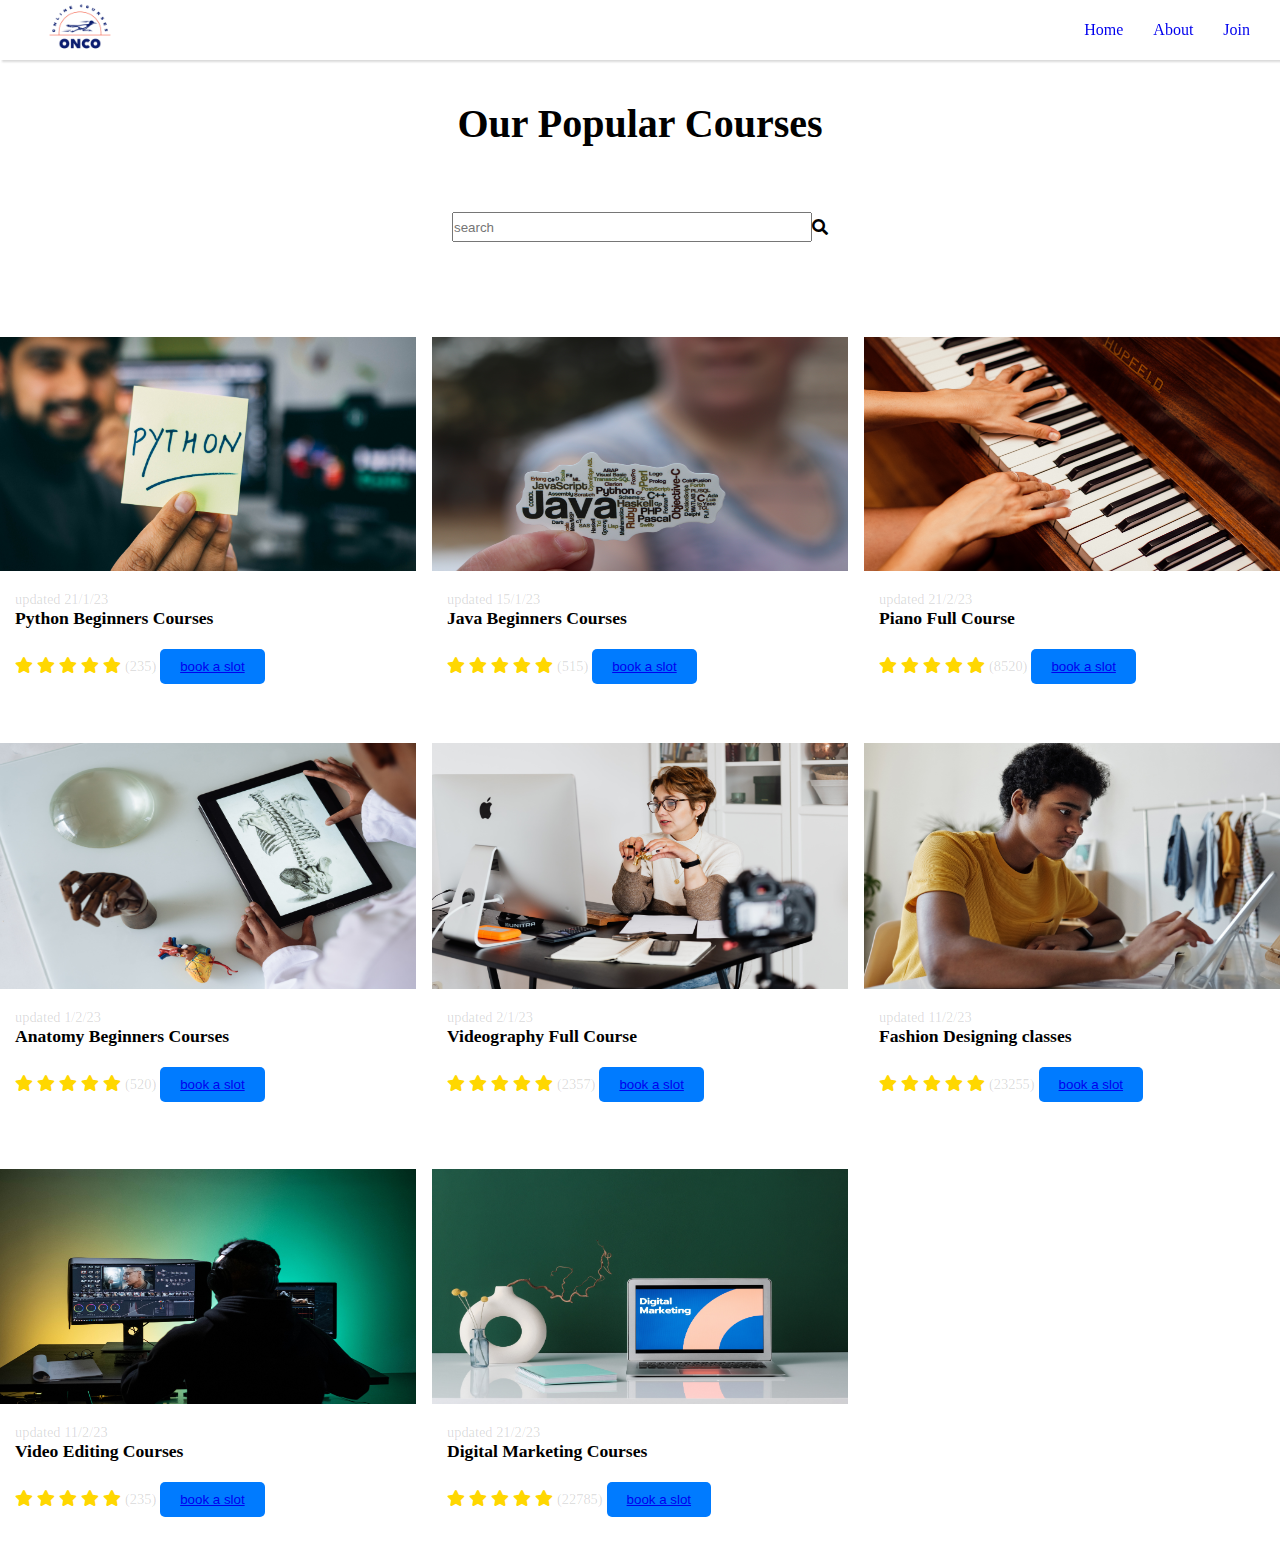
<file: coures.html>
<!DOCTYPE html>
<html lang="en">
<head>
    <meta charset="UTF-8">
    <meta http-equiv="X-UA-Compatible" content="IE=edge">
    <meta name="viewport" content="width=device-width, initial-scale=1.0">
    <title>online courses</title>
    <link rel="shortcut icon" href="/assets/" type="image/x-icon">
    <link rel="stylesheet" href="/style.css">
    <link rel="stylesheet" href="https://use.fontawesome.com/releases/v5.15.4/css/all.css"/>
<link rel="stylesheet" href="/style.css">
<script src="/script.js"></script>
</head>
<body>
    <!-- navigation -->
    <nav>
        <img src="/assets/My project-1.png" alt="" width="100px" height="100px">
        <div class="navigation"> <ul>
            <li><a href="/coures.html">home</a></li>
            <li><a href="/coures.html">about</a></li>
   
            <li><a href="#">join</a></li>
        </ul></div>
        </nav>
<!-- courses -->
<section id="coursespage"  >
    <h1>Our Popular Courses</h1>
    <!-- search bar -->

   <form action="" method="get" class="search-form">
   
        
    <input type="text" name="" id="search-items" placeholder="search" onkeyup="search()">
    <i class="fas fa-search "></i>
    
   </form>
    <div class="course-list" id="course-list">
        <div class="courses">
            <img src="/assets/python.jpg.jpg" alt="">
            <div class="details">
                <span>updated 21/1/23</span>
                <h6>Python Beginners Courses</h6>
                <div class="star">
                    <i class="fas fa-star"></i>
                    <i class="fas fa-star"></i>
                    <i class="fas fa-star"></i>
                    <i class="fas fa-star"></i>
                    <i class="fas fa-star"></i>
                    <span>(235)</span>
                    <button> <a href="/reservation.html">book a slot</a> </button>
                </div>
            </div>
        </div><div class="courses">
            <img src="/assets/java.jpg.jpg" alt="">
            <div class="details">
                <span>updated 15/1/23</span>
                <h6> Java Beginners Courses</h6>
                <div class="star">
                    <i class="fas fa-star"></i>
                    <i class="fas fa-star"></i>
                    <i class="fas fa-star"></i>
                    <i class="fas fa-star"></i>
                    <i class="fas fa-star"></i>
                    <span>(515)</span>
                    <button> <a href="/reservation.html">book a slot</a> </button>
                </div>
            </div>
        </div><div class="courses">
            <img src="/assets/piano.jpg" alt="">
            <div class="details">
                <span>updated 21/2/23</span>
                <h6>Piano Full Course</h6>
                <div class="star">
                    <i class="fas fa-star"></i>
                    <i class="fas fa-star"></i>
                    <i class="fas fa-star"></i>
                    <i class="fas fa-star"></i>
                    <i class="fas fa-star"></i>

                    <span>(8520)</span>
                    <button> <a href="/reservation.html">book a slot</a> </button>
                </div>
            </div>
        </div><div class="courses">
            <img src="/assets/anatomy.jpg" alt="">
            <div class="details">
                <span>updated 1/2/23</span>
                <h6>Anatomy Beginners Courses</h6>
                <div class="star">
                    <i class="fas fa-star"></i>
                    <i class="fas fa-star"></i>
                    <i class="fas fa-star"></i>
                    <i class="fas fa-star"></i>
                    <i class="fas fa-star"></i>
                    <span>(520)</span>
                    <button> <a href="/reservation.html">book a slot</a> </button>
                </div>
            </div>
        </div><div class="courses">
            <img src="/assets/video editing.jpg" alt="">
            <div class="details">
                <span>updated 2/1/23</span>
                <h6>Videography Full Course</h6>
                <div class="star">
                    <i class="fas fa-star"></i>
                    <i class="fas fa-star"></i>
                    <i class="fas fa-star"></i>
                    <i class="fas fa-star"></i>
                    <i class="fas fa-star"></i>
                    <span>(2357)</span>
                    <button> <a href="/reservation.html">book a slot</a> </button>
                </div>
            </div>
        </div><div class="courses">
            <img src="/assets/fahion.jpg" alt="">
            <div class="details">
                <span>updated 11/2/23</span>
                <h6>Fashion Designing classes</h6>
                <div class="star">
                    <i class="fas fa-star"></i>
                    <i class="fas fa-star"></i>
                    <i class="fas fa-star"></i>
                    <i class="fas fa-star"></i>
                    <i class="fas fa-star"></i>
                    <span>(23255)</span>
                    <button> <a href="/reservation.html">book a slot</a> </button>
                </div>
            </div>
        </div><div class="courses">
            <img src="/assets/videoediting.jpg.jpg" alt="">
            <div class="details">
                <span>updated 11/2/23</span>
                <h6>Video Editing Courses</h6>
                <div class="star">
                    <i class="fas fa-star"></i>
                    <i class="fas fa-star"></i>
                    <i class="fas fa-star"></i>
                    <i class="fas fa-star"></i>
                    <i class="fas fa-star"></i>
                    <span>(235)</span>
                    <button> <a href="/reservation.html">book a slot</a> </button>
                </div>
            </div>
        </div><div class="courses">
            <img src="/assets/digital marketing.jpg" alt="">
            <div class="details">
                <span>updated 21/2/23</span>
                <h6>Digital Marketing Courses</h6>
                <div class="star">
                    <i class="fas fa-star"></i>
                    <i class="fas fa-star"></i>
                    <i class="fas fa-star"></i>
                    <i class="fas fa-star"></i>
                    <i class="fas fa-star"></i>
                    <span>(22785)</span>
                    <button> <a href="/reservation.html">book a slot</a> </button>
                </div>
            </div>
        </div>
    </div>
    
    
</section>
          
          </body>
        </html>
</file>
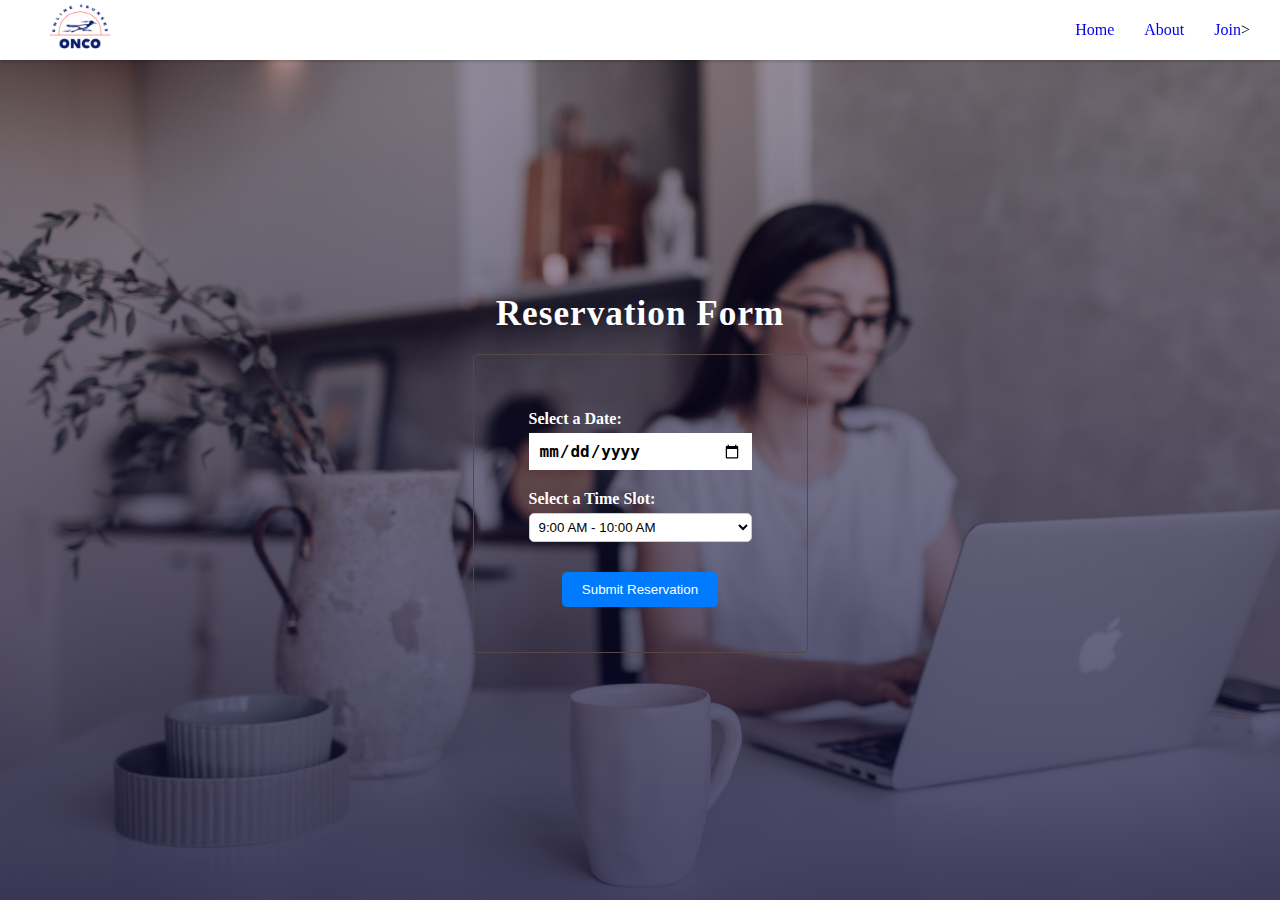
<file: reservation.html>
<!DOCTYPE html>
<html lang="en">
<head>
    <meta charset="UTF-8">
    <meta http-equiv="X-UA-Compatible" content="IE=edge">
    <meta name="viewport" content="width=device-width, initial-scale=1.0">
    <title>Document</title>
    <link rel="stylesheet" href="/style.css">
    <link rel="stylesheet" href="/assets/">
</head>
<body>
  <nav>
    <img src="/assets/My project-1.png" alt="" width="100px" height="100px">
    <div class="navigation"> <ul>
        <li><a href="#">home</a></li>
        <li><a href="#">about</a></li>
    <li><a href="#">join</a></li>
       >
    </ul></div>
    </nav>
    <!-- home -->
    <section id="home">
 <center><section class="container">
  <div class="reservation">
      <h2>Reservation Form</h2>
      <form>
        <div class="form-group">
          
          <label for="date" style="color: white;">Select a Date:</label>
          <input type="date" id="date" name="date">
        </div>
        <div class="form-group">
          <label for="time" style="color: white;">Select a Time Slot:</label>
          <select id="time" name="time">
            <option value="9:00 AM - 10:00 AM">9:00 AM - 10:00 AM</option>
            <option value="10:00 AM - 11:00 AM">10:00 AM - 11:00 AM</option>
            <option value="11:00 AM - 12:00 PM">11:00 AM - 12:00 PM</option>
            <option value="12:00 PM - 1:00 PM">12:00 PM - 1:00 PM</option>
            <option value="1:00 PM - 2:00 PM">1:00 PM - 2:00 PM</option>
            <option value="2:00 PM - 3:00 PM">2:00 PM - 3:00 PM</option>
            <option value="3:00 PM - 4:00 PM">3:00 PM - 4:00 PM</option>
            <option value="4:00 PM - 5:00 PM">4:00 PM - 5:00 PM</option>
          </select>
        </div>
        <button type="submit">Submit Reservation</button>
      </form>
      <div class="calendar-container"></div>
    </div>
</section></center>

</body>
</html>
</file>
<file: style.css>
*{
    margin: 0;
    padding: 0;
    box-sizing: border-box;
}

body{
    font-family: '';
}





/* global tags */
h1{
    font-size: 2.5rem;
    font-weight: 700;

}
span{
    font-size: .9rem;
    color: rgba(0,0,0,0.15);
    }
    h6{
        font-size: 1.1rem;
        color: black;
    }




    /* navigation */
nav{
    position: fixed;
    width: 100%;
    background-color: white;
    display: flex;
    flex-direction: row;
    justify-content: space-between;
    padding: 30px;
    align-items: center;
    box-shadow: 2px 2px 2px rgba(0,0,0,0.15);
    height: 50px;
}
nav img{
    cursor: pointer;
    
}
nav .navigation  ul{
    display: flex;
    justify-content:flex-end;
    align-items: center;

}
nav .navigation  ul li{

    list-style: none;
    margin-left: 30px;
    font-weight: bolder;
    text-transform: capitalize;
    
}
nav .navigation  ul li a{
    text-decoration: none;
    font-size: 16px;
    font-weight: 500;
}
nav .navigation  ul li a:hover{
    color: yellow;
    transition: 0.3sec;
    
}



/* home */
#home {
    background-image: linear-gradient(rgba(9,5,54,0.3),rgba(5,4,46,0.7)),url("assets/pexels-vlada-karpovich-4050327.jpg");
    width: 100%;
    height: 100vh;
    background-size: cover;
    background-position: center;
    display: flex;
    flex-direction: column;
    justify-content: center;
    text-align: center;
    padding-top: 40px;

}
#home h2{
    color: white;
    font-size: 2.2rem;
    letter-spacing: 1px;
}
#home p{
    width: 50%;
    line-height: 25px;
    font-size: 0.9rem;

    color: white;
}
#home .btn{
    margin-top: 30px;

}

#home a{
    text-decoration: none;
    font-size: 0.9rem;
    padding: 13px 35px;
    background-color: white;
    font-weight: 600;
    border-radius: 5px;
}
#home a.yellow{
    color: white;
    background-color:rgba(5,4,46,0.7) ;

}
#home a.yellow:hover{
    color:rgba(5,4,46,0.7);
    background-color: white;
    transition: 0.3sec;
}




/* course */
#coursespage{
    background-size: cover;
    background-position: center;
    display: flex;
    flex-direction: column;
    text-align: center;
    padding-top: 100px;
    padding: 8vw 8vw o 8vw;
    overflow: hidden;
}
form{
    padding: 5vh ;
    width: 100%;
    border-radius: 5%;
    
}
 
#coursespage .course-list{
    display: grid;
    grid-template-columns: repeat(auto-fit,minmax(320px,1fr));
    grid-gap: 1rem;
    margin-top: 50px;

}
#coursespage .courses{
    text-align: start;
    background: white;
    height: 100%;

}
#coursespage .courses img{
    width: 100%;
    height: 60%;
    background-size: cover;

}
#coursespage .courses .details{
    padding: 15px 15px 0 15px;


}
#coursespage .courses .details i{
    color: gold;
}
.search-form{
    align-items:row;
    align-items: center;
}
.search-form input{
     width: 360px;
     height: 30px;
   
    
    
}
.search-form i{

    align-items: center;
    
    
}




/* login page  */

.row
{

    display: flex;

    align-items: center;

    flex-wrap: wrap;

    justify-content: space-around;

}


.col-1

{

flex-basis: 50%;

min-width: 30px;

}


.col-1

{

flex-basis: 50%;

min-width: 300px;

}


.main-heading

{

    color: white;

    padding-bottom: 20px;

}

 
.form

{

	position: relative;

	margin: 0 auto 100px;

	padding: 45px;
     text-align: center;

}
.form input

{

	font-family: sans-serif;

	outline: none;

     border: none;
    
     border-bottom: 1px solid black;

	width: 100%;

	margin: 0 0 15px;

	padding: 15px;

	font-size: 14px;

}

.form button 

{

	font-family: sans-serif;

	width: 100%;

    color: white;

	font-size: 14px;

	cursor: pointer;

	padding: 15px;

    border: none;

    background:rgba(5,4,46,0.7);

}

.form button :active{
    background-color: white;
    color: rgba(5,4,46,0.7);;
}

.form .message

{

    font-size: 12px;

	margin: 15px 0 0;
    color: white;

}


.form .message a

{

	color:rgba(5,4,46,0.7);

	text-decoration: none;
 padding: 10px;
}




.form .register-form{

	display: none;

}

.defination

{

     text-align: left;

     font-size: 30px;

    color: white;

     font-family: 'Kaushan Script', cursive;

    padding-left:60px;

}

/* reservation */

.container{
    width: 375px;
    height: 520px;
  
    border-radius: 5%;
    
    padding: 20px;
    margin-top: 10%;
    
 
}
.container form{
    width: 100%;
    border: 1px solid rgb(87, 72, 72);
    border-radius: 4px;
    display: flex;
    flex-direction: row;
    align-items: center;

}   
.container form input{
    border: none;
    outline: none;
    box-shadow: none;
    width: 100%;
    font-weight: 600;
    font-size: 16px;
    padding: 8px 10px;

}
.reservation {
    width: 100%;
    max-width: 600px;
    margin: 0 auto;
    text-align: center;
  }
  
  .reservation h2 {
    margin-top: 0;
  }
  
  form {
    display: flex;
    flex-wrap: wrap;
    justify-content: center;
    margin-top: 20px;
  }
  
  .form-group {
    width: 100%;
    max-width: 300px;
    margin: 10px;
  }
  
  label {
    display: block;
    margin-bottom: 5px;
    font-weight: bold;
    text-align: left;
  }
  
  select {
    width: 100%;
    padding: 5px;
    border: 1px solid #ccc;
    border-radius: 5px;
    background-color: #fff;
    cursor: pointer;
  }
  
  button {
    margin-top: 20px;
    padding: 10px 20px;
    border: none;
    border-radius: 5px;
    background-color: #007bff;
    color: #fff;
    cursor: pointer;
  }
  
  button:hover {
    background-color: #0069d9;
  }
  
  .calendar-container {
    display: flex;
    flex-wrap: wrap;
    justify-content: center;
    margin-top: 20px;
  }
  
  .slot {
    width: 100px;
    height: 50px;
    margin: 5px;
    border: 1px solid #ccc;
    background-color: #fff;
    cursor: pointer;
    display: flex;
    align-items: center;
    justify-content: center;
  }
  
  .slot.selected {
    background-color: #007bff;
    color: #fff;
  }
  
  .slot.disabled {
    background-color: #ccc;
  
  }
</file>
